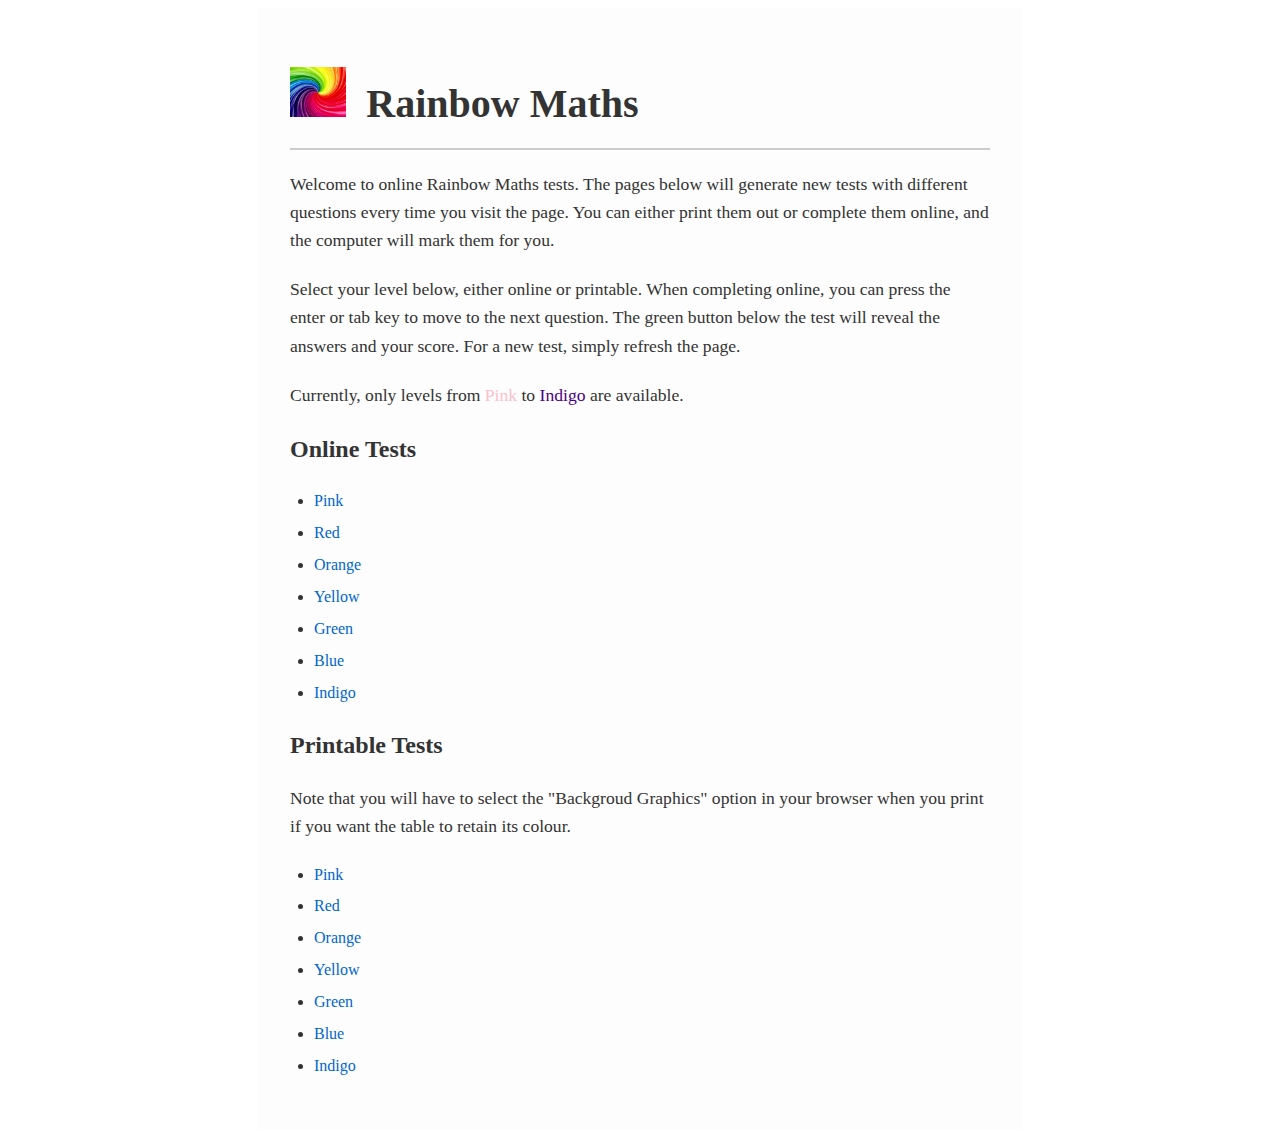
<file: index.html>
<!DOCTYPE html>
<html lang="en">
<head>
  <meta charset="UTF-8">
  <meta name="viewport" content="width=device-width, initial-scale=1.0">
  <title>Rainbow Maths</title>
  <link rel="stylesheet" href="styles.css">
</head>
<main>
  <div class="main-page">
    <h1><img height="50em" style="margin-right: 0.5em;" src="swirl.webp">Rainbow Maths</h1>
    <p>Welcome to online Rainbow Maths tests. The pages below will generate new tests
      with different questions every time you visit the page. You can either print them
      out or complete them online, and the computer will mark them for you.
    </p>
    <p>
      Select your level below, either online or printable. When completing online, you
      can press the enter or tab key to move to the next question. The green button
      below the test will reveal the answers and your score. For a new test, simply
      refresh the page.
    </p>
    <p>Currently, only levels from <span style="color: pink">Pink</span> to 
      <span style="color: indigo">Indigo</span> are available.</p>
    <h2>Online Tests</h2>
    <ul>
      <li><a href="test.html?level=pink">Pink</a></li>
      <li><a href="test.html?level=red">Red</a></li>
      <li><a href="test.html?level=orange">Orange</a></li>
      <li><a href="test.html?level=yellow">Yellow</a></li>
      <li><a href="test.html?level=green">Green</a></li>
      <li><a href="test.html?level=blue">Blue</a></li>
      <li><a href="test.html?level=indigo">Indigo</a></li>
    </ul>
    <h2>Printable Tests</h2>
    <p>Note that you will have to select the "Backgroud Graphics" option in your browser 
      when you print if you want the table to retain its colour.
    </p>
    <ul>
      <li><a href="test.html?level=pink&printable=true">Pink</a></li>
      <li><a href="test.html?level=red&printable=true">Red</a></li>
      <li><a href="test.html?level=orange&printable=true">Orange</a></li>
      <li><a href="test.html?level=yellow&printable=true">Yellow</a></li>
      <li><a href="test.html?level=green&printable=true">Green</a></li>
      <li><a href="test.html?level=blue&printable=true">Blue</a></li>
      <li><a href="test.html?level=indigo&printable=true">Indigo</a></li>
    </ul>
  </div>
</main>
</html>
</file>
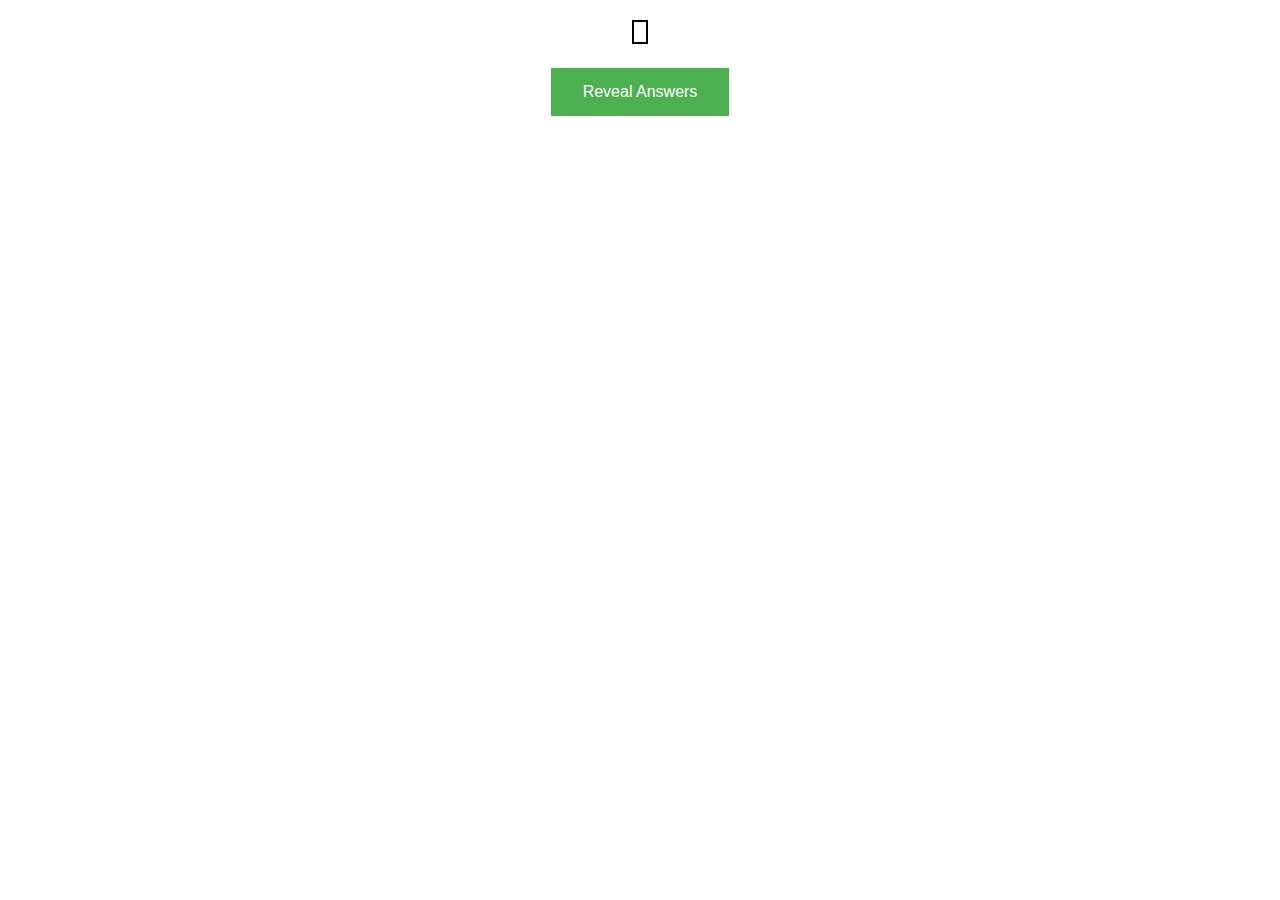
<file: test.html>
<!DOCTYPE html>
<html lang="en">
<head>
  <meta charset="UTF-8">
  <meta name="viewport" content="width=device-width, initial-scale=1.0">
  <title>Rainbow Maths</title>
  <link rel="stylesheet" href="styles.css">
</head>
<main>
  <div class="main-container">
    <table id="table">
      <tr>
        <th id="title"></th>
        <th id="score" class="hidden" colspan="2"></th>
      </tr>
    </table>
    <button id="reveal-button" type="button">Reveal Answers</button>
  </div>
  <script src="script.js"></script>
</main>
</html>
</file>
<file: styles.css>
table, th, td {
    border: 2px solid black;
    border-collapse: collapse;
    padding: 6px;
    text-align: center;
}

td {
  width: 100px;
  height: 25px;
}

th {
  font-weight: bold;
  font-size: 20px;
  padding-top: 10px;
  padding-bottom: 10px;
}

.hidden {
  display: none;
}

.main-container {
  display: flex;
  flex-direction: column;
  height: 30px;
  row-gap: 20px;
  align-items: center;
  margin-top: 20px;
}

.correct {
  background-color: #4CAF50; /* Green */
}

.incorrect {
  background-color: red;
}

button {
  background-color: #4CAF50; /* Green */
  border: none;
  color: white;
  padding: 15px 32px;
  text-align: center;
  text-decoration: none;
  display: inline-block;
  font-size: 16px;
  margin: 4px 2px;
  cursor: pointer;
}

.main-page {
  font-family: Georgia, serif;
  background-color: #fdfdfd;
  color: #333;
  line-height: 1.6;
  margin: 0;
  padding: 2em;
  max-width: 700px;
  margin-left: auto;
  margin-right: auto;
}

/* Title styling */
h1 {
  font-size: 2.5em;
  margin-bottom: 0.5em;
  border-bottom: 2px solid #ccc;
  padding-bottom: 0.3em;
}

/* Paragraphs */
p {
  margin-bottom: 1.2em;
  font-size: 1.1em;
}

/* Unordered list styling */
ul {
  padding-left: 1.5em;
  margin-bottom: 1.2em;
}

ul li {
  margin-bottom: 0.4em;
}

/* Optional: subtle link styling */
a {
  color: #0066cc;
  text-decoration: none;
}

a:hover {
  text-decoration: underline;
}
</file>
